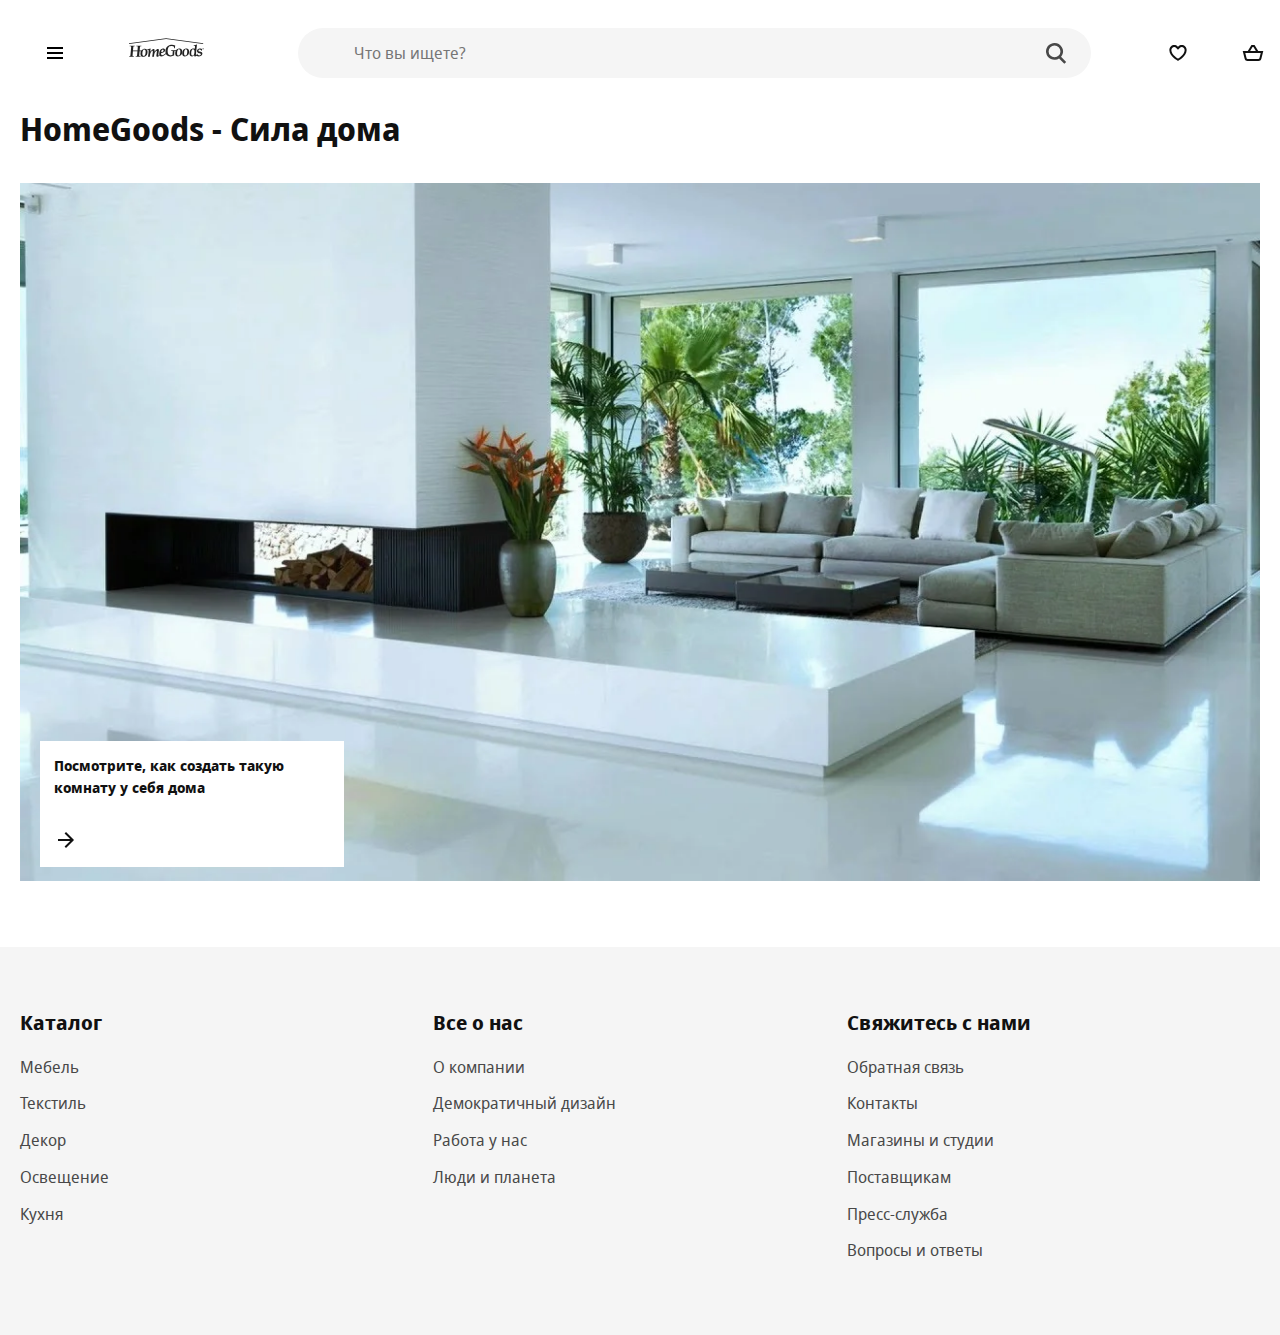
<file: index.html>
<!DOCTYPE html>
<html lang="ru">
<head>
    <meta charset="UTF-8">
    <meta name="viewport"
          content="width=device-width, user-scalable=no, initial-scale=1.0, maximum-scale=1.0, minimum-scale=1.0">
    <meta http-equiv="X-UA-Compatible" content="ie=edge">
    <link rel="shortcut icon" href="favicon/favicon.ico" type="image/x-icon">
    <!-- <link rel="apple-touch-icon" sizes="180x180" href="favicon/apple-touch-icon.png">
    <link rel="icon" type="image/png" sizes="32x32" href="favicon/favicon-32x32.png">
    <link rel="icon" type="image/png" sizes="16x16" href="favicon/favicon-16x16.png"> -->
    <!-- <link rel="mask-icon" href="favicon/safari-pinned-tab.svg" color="#0058ab"> -->
    <meta name="msapplication-TileColor" content="#0058ab">
    <meta name="theme-color" content="#0058ab">
    <title>HomeGoods - официальный интернет-магазин товаров для дома HG</title>
    <link rel="stylesheet" href="styles/styles.css">

    <!-- <script src="scripts/generateHeader.js" defer></script>
    <script src="scripts/generateFooter.js" defer></script>
    <script src="scripts/generateCatalog.js" defer></script>
    <script src="scripts/generateSubCatalog.js" defer></script> -->
    <script src="scripts/index.js" defer type="module"></script>

    <script src="scripts/test.js"></script>
</head>
<body>
<!-- generateHeader.js -->

<main>
    <div class="container">
        <h1 class="main-header">HomeGoods - Сила дома</h1>
        <aside class="offer">
            <a href="card.html#idd059">
                <picture>
                    <source srcset="image/b47e07ee97fd5f9bf030d258d462a945.webp" type="image/webp">
                    <img src="image/b47e07ee97fd5f9bf030d258d462a945.jpg" alt="СЛАТТУМ">
                </picture>

            </a>
            <a class="offer-extra" href="goods.html?subcat=Диваны">
                <p>Посмотрите, как создать такую комнату у себя дома</p>
                <svg focusable="false" viewBox="0 0 24 24" class="offer-arrow" aria-hidden="true">
                    <path fill-rule="evenodd" clip-rule="evenodd"
                          d="M19.2937 12.7074L20.0008 12.0003L19.2938 11.2932L12.0008 3.99927L10.5865 5.41339L16.1727 11.0003H4V13.0003H16.1723L10.5855 18.5868L11.9996 20.0011L19.2937 12.7074Z"></path>
                </svg>
            </a>
        </aside>
    </div>
</main>

<!-- generateFooter.js -->
<!-- generateCatalog.js -->
<!-- generateSubCatalog.js -->

<!-- <div class="overlay"></div> in generateCatalog.js -->


</body>
</html>
</file>
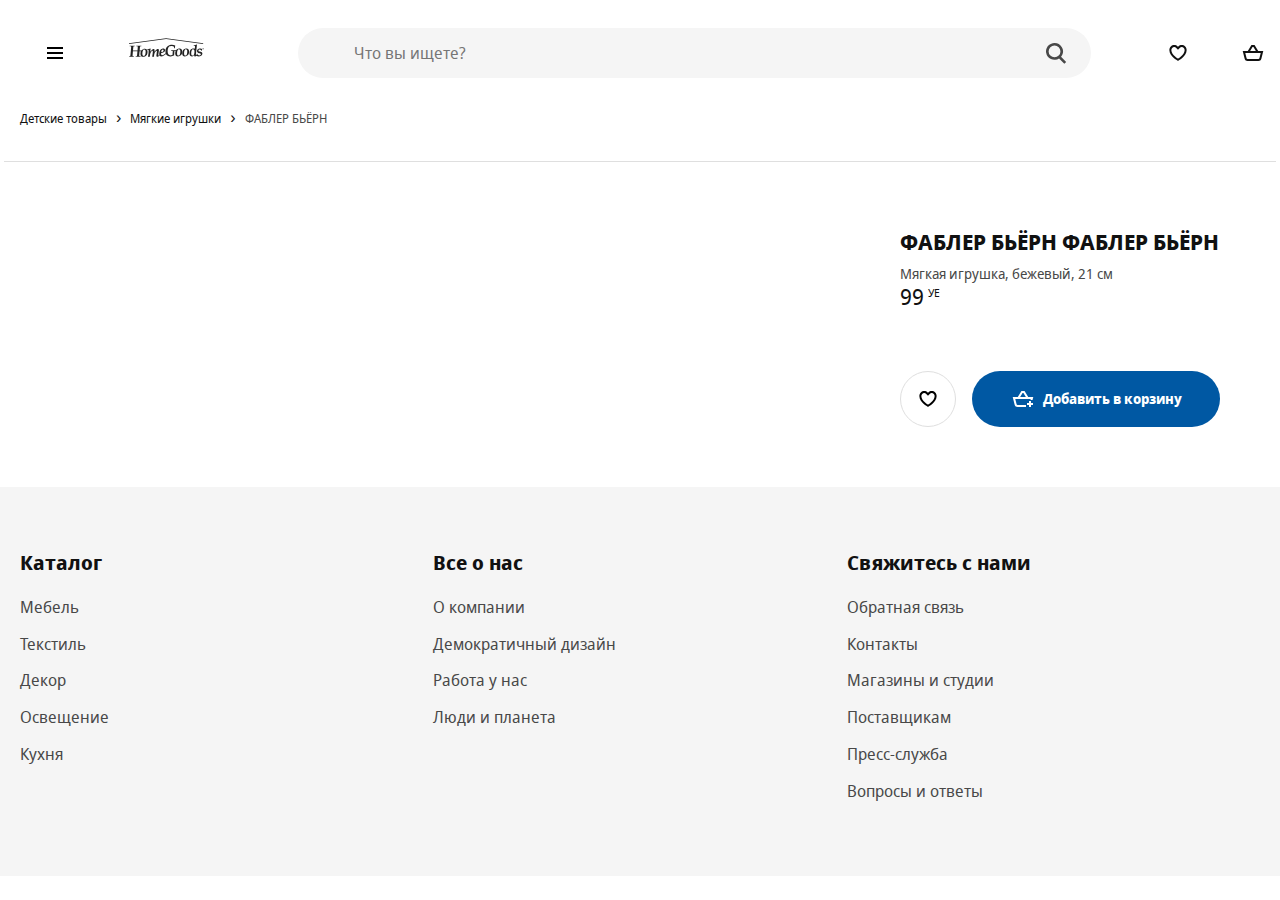
<file: card.html>
<!DOCTYPE html>
<html lang="en">
<head>
	<meta charset="UTF-8">
	<meta name="viewport" content="width=device-width, user-scalable=no, initial-scale=1.0, maximum-scale=1.0, minimum-scale=1.0">
	<meta http-equiv="X-UA-Compatible" content="ie=edge">
	<link rel="shortcut icon" href="favicon/favicon.ico" type="image/x-icon">
	<!-- <link rel="apple-touch-icon" sizes="180x180" href="favicon/apple-touch-icon.png">
	<link rel="icon" type="image/png" sizes="32x32" href="favicon/favicon-32x32.png">
	<link rel="icon" type="image/png" sizes="16x16" href="favicon/favicon-16x16.png">
	<link rel="mask-icon" href="favicon/safari-pinned-tab.svg" color="#0058ab"> -->
	<meta name="msapplication-TileColor" content="#0058ab">
	<meta name="theme-color" content="#0058ab">
	<title>HomeGoods</title>
	<link rel="stylesheet" href="styles/styles.css">

	<script src="scripts/index.js" defer type="module"></script>

</head>
<body>
<main>
	<div class="container">
		<div class="breadcrumb">
			<nav role="navigation" aria-label="Breadcrumb" class="breadcrumb__nav">
				<ul class="breadcrumb__list">

					<li class="breadcrumb__list-item">
						<a href="goods.html?cat=Детские товары" class="breadcrumb__link"><span>Детские товары</span></a>
					</li>

					<li class="breadcrumb__list-item">
						<a href="goods.html?cat=Мягкие игрушки" class="breadcrumb__link"><span>Мягкие игрушки</span></a>
					</li>

					<li class="breadcrumb__list-item">
						<a href="#" class="breadcrumb__link"><span>ФАБЛЕР БЬЁРН</span></a>
					</li>

				</ul>
			</nav>
		</div>

		<div class="good wrapper">
			<div class="good-images">
				<!-- generateItemPage.js -->

				<!-- <div class="good-image__item">
					<img src="image/fabler-byorn-myagkaya-igrushka-bezhevyy__0710165_PE727396_S5.jpg" alt="">
				</div>
				<div class="good-image__item">
					<img src="image/fabler-byorn-myagkaya-igrushka-bezhevyy__0876865_PE611124_S5.jpg" alt="">
				</div> -->
			</div>
			<div class="good-item"> <!-- not-in-stock - нет в наличии-->
				<p class="good-item__new">Новинка</p>

				<div class="good-item__section">
					<div>
						<h2 class="good-item__header">ФАБЛЕР БЬЁРН ФАБЛЕР БЬЁРН</h2>
						<p class="good-item__description">Мягкая игрушка, бежевый, 21 см</p>

					</div>
					<p class="good-item__price">
						<span class="good-item__empty">Нет в наличии</span>
						<span class="good-item__price-value">99</span>
						<span class="good-item__currency">УЕ</span>
					</p>

				</div>
				<div class="good-item__buttons">
					<button type="button" class="btn btn-add-wishlist" data-idd="idd001">
						<svg focusable="false" viewBox="0 0 24 24" class="btn-add-wishlist__svg" aria-hidden="true">
							<path fill-rule="evenodd" clip-rule="evenodd" d="M12.336 5.52055C14.2336 3.62376 17.3096 3.62401 19.2069 5.52129C20.2067 6.52115 20.6796 7.85005 20.6259 9.15761C20.6151 12.2138 18.4184 14.8654 16.4892 16.6366C15.4926 17.5517 14.5004 18.2923 13.7593 18.8036C13.3879 19.0598 13.0771 19.2601 12.8574 19.3973C12.7475 19.466 12.6601 19.519 12.5992 19.5555C12.5687 19.5737 12.5448 19.5879 12.5279 19.5978L12.5079 19.6094L12.502 19.6129L12.5001 19.614C12.5001 19.614 12.4989 19.6147 11.9999 18.748C11.501 19.6147 11.5005 19.6144 11.5005 19.6144L11.4979 19.6129L11.4919 19.6094L11.472 19.5978C11.4551 19.5879 11.4312 19.5737 11.4007 19.5555C11.3397 19.519 11.2524 19.466 11.1425 19.3973C10.9227 19.2601 10.612 19.0598 10.2405 18.8036C9.49947 18.2923 8.50726 17.5517 7.51063 16.6366C5.58146 14.8654 3.38477 12.2139 3.37399 9.15765C3.32024 7.85008 3.79314 6.52117 4.79301 5.52129C6.69054 3.62376 9.76704 3.62376 11.6646 5.52129L11.9993 5.856L12.3353 5.52129L12.336 5.52055ZM11.9999 18.748L11.5005 19.6144L11.9999 19.9019L12.4989 19.6147L11.9999 18.748ZM11.9999 17.573C12.1727 17.462 12.384 17.3226 12.6236 17.1573C13.3125 16.6821 14.2267 15.9988 15.1366 15.1634C17.0157 13.4381 18.6259 11.2919 18.6259 9.13506V9.11213L18.627 9.08922C18.6626 8.31221 18.3844 7.52727 17.7926 6.9355C16.6762 5.81903 14.866 5.81902 13.7495 6.9355L13.7481 6.93689L11.9965 8.68166L10.2504 6.9355C9.13387 5.81903 7.3237 5.81903 6.20722 6.9355C5.61546 7.52727 5.33724 8.31221 5.3729 9.08922L5.37395 9.11213V9.13507C5.37395 11.2919 6.98418 13.4381 8.86325 15.1634C9.77312 15.9988 10.6874 16.6821 11.3762 17.1573C11.6159 17.3226 11.8271 17.462 11.9999 17.573Z"></path>
						</svg>
					</button>

					<button type="button" class="btn btn-good" data-idd="idd001">
						<svg focusable="false" viewBox="0 0 24 24" class="btn-good-svg" aria-hidden="true">
							<path fill-rule="evenodd" clip-rule="evenodd" d="M10.4372 4H10.9993H12.0003H12.9996H13.5616L13.8538 4.48014L17.2112 9.99713H21H22.2806L21.9702 11.2396L21.5303 13H19.4688L19.7194 11.9971H4.28079L5.59143 17.2397C5.70272 17.6848 6.1027 17.9971 6.56157 17.9971H15V19.9971H6.56157C5.18496 19.9971 3.98502 19.0602 3.65114 17.7247L2.02987 11.2397L1.71924 9.99713H3.00002H6.78793L10.145 4.48017L10.4372 4ZM12.4375 6L14.87 9.99713H9.12911L11.5614 6H12.0003H12.4375ZM17.9961 16V14H19.9961V16H21.9961V18H19.9961V20H17.9961V18H15.9961V16H17.9961Z"></path>
						</svg>

						<span class="btn-good__label">Добавить в корзину</span>
					</button>
				</div>

			</div>
		</div>


	</div>
</main>
</body>
</html>
</file>
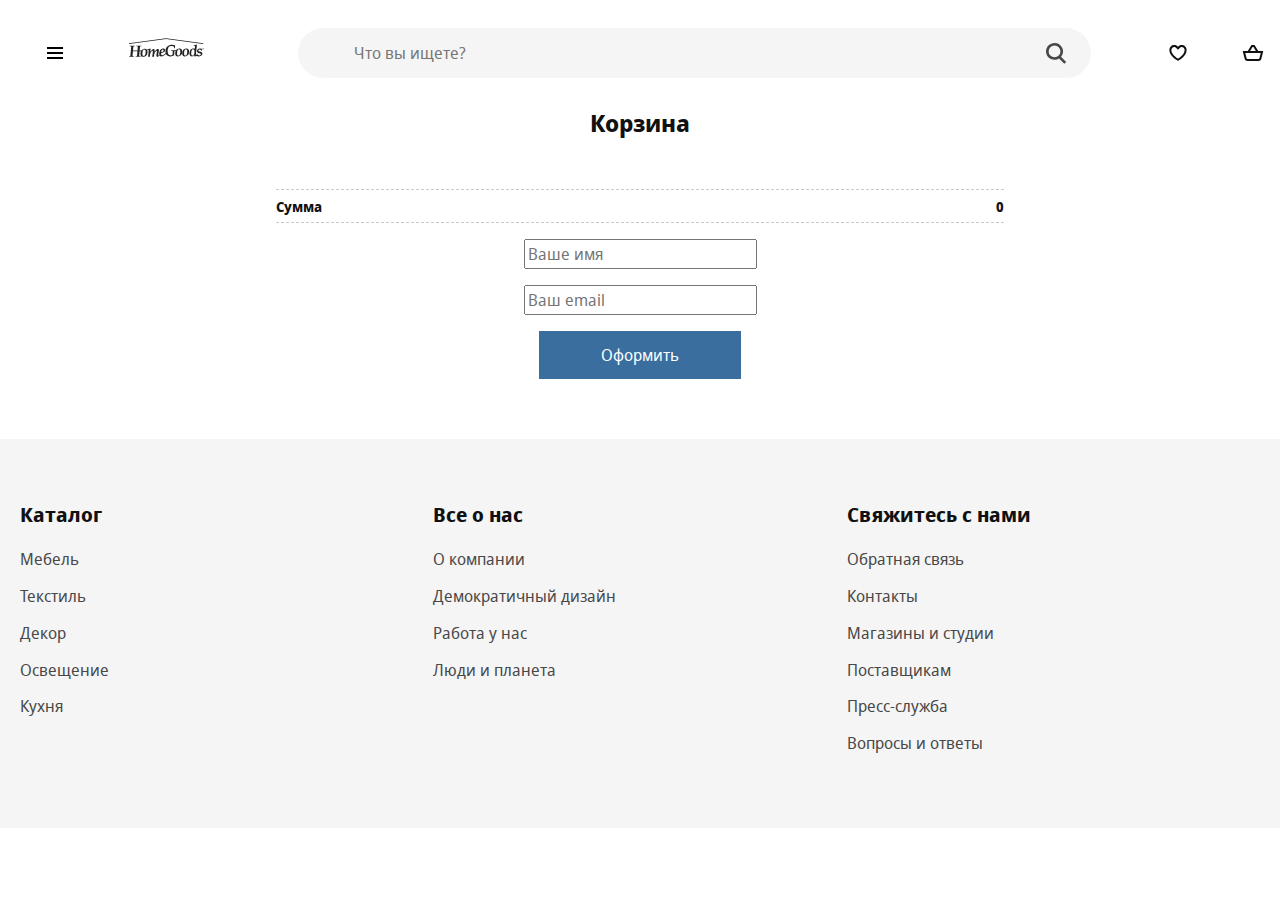
<file: cart.html>
<!DOCTYPE html>
<html lang="en">
<head>
	<meta charset="UTF-8">
	<meta name="viewport" content="width=device-width, user-scalable=no, initial-scale=1.0, maximum-scale=1.0, minimum-scale=1.0">
	<meta http-equiv="X-UA-Compatible" content="ie=edge">
	<link rel="shortcut icon" href="favicon/favicon.ico" type="image/x-icon">
	<!-- <link rel="apple-touch-icon" sizes="180x180" href="favicon/apple-touch-icon.png">
	<link rel="icon" type="image/png" sizes="32x32" href="favicon/favicon-32x32.png">
	<link rel="icon" type="image/png" sizes="16x16" href="favicon/favicon-16x16.png">
	<link rel="mask-icon" href="favicon/safari-pinned-tab.svg" color="#0058ab"> -->
	<meta name="msapplication-TileColor" content="#0058ab">
	<meta name="theme-color" content="#0058ab">
	<title>Корзина - HG</title>
	<link rel="stylesheet" href="styles/styles.css">
	<script src="scripts/index.js" defer type="module"></script>

</head>
<body>
<main>
	<div class="container cart-wrapper">
		<h2 class="cart-header">Корзина</h2>
		<ul class="cart-list">
			<!-- <li class="cart-item">
				<div class="product">
					<div class="product__image-container">
						<img src="https://secure.ikea.com/ru/ru/images/products/fabler-b-ern-magkaa-igruska__0710165_PE727396_S3.JPG" alt="IKEA ФАБЛЕР БЬЁРН Мягкая игрушка" aria-describedby="aria_product_description_40366083" itemprop="image">
					</div>
					<div class="product__description">
						<h3 class="product__name">
							<a href="card.html#idd001">ФАБЛЕР БЬЁРН</a></h3>
						<p class="product_description-text">Мягкая игрушка, бежевый, 21 см</p>
					</div>
					<div class="product__prices">
						<div class="product__price-type product__price-type-regular">
							<div>
								<div class="product__total product__total-regular">99.-</div>
								   <div class="product__price-regular">99.-</div> 
							</div>
						</div>
					</div>
					<div class="product__controls">

						<div class="product-controls__remove">
							<button type="button" class="btn btn-remove">
								<img src="image/remove-thin-24.16c1cc7a.svg" alt="Удалить товар">
							</button>
						</div>
						<div class="product-controls__quantity">
							<select title="Выберите количество" aria-label="Выберите количество">
								<option value="1">1</option>
								<option value="2">2</option>
								<option value="3">3</option>
								<option value="4">4</option>
								<option value="5">5</option>

							</select>
						</div>
					</div>
				</div>
			</li>
			<li class="cart-item">
				<div class="product">
					<div class="product__image-container">
						<img src="https://secure.ikea.com/ru/ru/images/products/fabler-b-ern-magkaa-igruska__0710165_PE727396_S3.JPG" alt="IKEA ФАБЛЕР БЬЁРН Мягкая игрушка" aria-describedby="aria_product_description_40366083" itemprop="image">
					</div>
					<div class="product__description">
						<h3 class="product__name">
							<a href="card.html#idd001">ФАБЛЕР БЬЁРН</a></h3>
						<p class="product_description-text">Мягкая игрушка, бежевый, 21 см</p>
					</div>
					<div class="product__prices">
						<div class="product__price-type product__price-type-regular">
							<div>
								<div class="product__total product__total-regular">99.-</div>
								   <div class="product__price-regular">99.-</div> 
							</div>
						</div>
					</div>
					<div class="product__controls">

						<div class="product-controls__remove">
							<button type="button" class="btn btn-remove">
								<img src="image/remove-thin-24.16c1cc7a.svg" alt="Удалить товар">
							</button>
						</div>
						<div class="product-controls__quantity">
							<select title="Выберите количество" aria-label="Выберите количество">
								<option value="1">1</option>
								<option value="2">2</option>
								<option value="3">3</option>
								<option value="4">4</option>
								<option value="5">5</option>

							</select>
						</div>
					</div>
				</div>
			</li>
			<li class="cart-item">
				<div class="product">
					<div class="product__image-container">
						<img src="https://secure.ikea.com/ru/ru/images/products/fabler-b-ern-magkaa-igruska__0710165_PE727396_S3.JPG" alt="IKEA ФАБЛЕР БЬЁРН Мягкая игрушка" aria-describedby="aria_product_description_40366083" itemprop="image">
					</div>
					<div class="product__description">
						<h3 class="product__name">
							<a href="card.html#idd001">ФАБЛЕР БЬЁРН</a></h3>
						<p class="product_description-text">Мягкая игрушка, бежевый, 21 см</p>
					</div>
					<div class="product__prices">
						<div class="product__price-type product__price-type-regular">
							<div>
								<div class="product__total product__total-regular">99.-</div>
								   <div class="product__price-regular">99.-</div> 
							</div>
						</div>
					</div>
					<div class="product__controls">

						<div class="product-controls__remove">
							<button type="button" class="btn btn-remove">
								<img src="image/remove-thin-24.16c1cc7a.svg" alt="Удалить товар">
							</button>
						</div>
						<div class="product-controls__quantity">
							<select title="Выберите количество" aria-label="Выберите количество">
								<option value="1">1</option>
								<option value="2">2</option>
								<option value="3">3</option>
								<option value="4">4</option>
								<option value="5">5</option>

							</select>
						</div>
					</div>
				</div>
			</li> -->
		</ul>
		<div class="cart-total">
			<span class="cart-total-label">Сумма</span>
			<span class="cart-total-price">000.-</span>
		</div>

		<form id="form" class="cart-form">
			<label>
				<input type="text" name="name" placeholder="Ваше имя">
			</label>
			<label>
				<input type="email" name="email" placeholder="Ваш email">
			</label>
			<button type="submit" class="cart-checkout">Оформить</button>
		</form>
	</div>
</main>
</body>
</html>
</file>
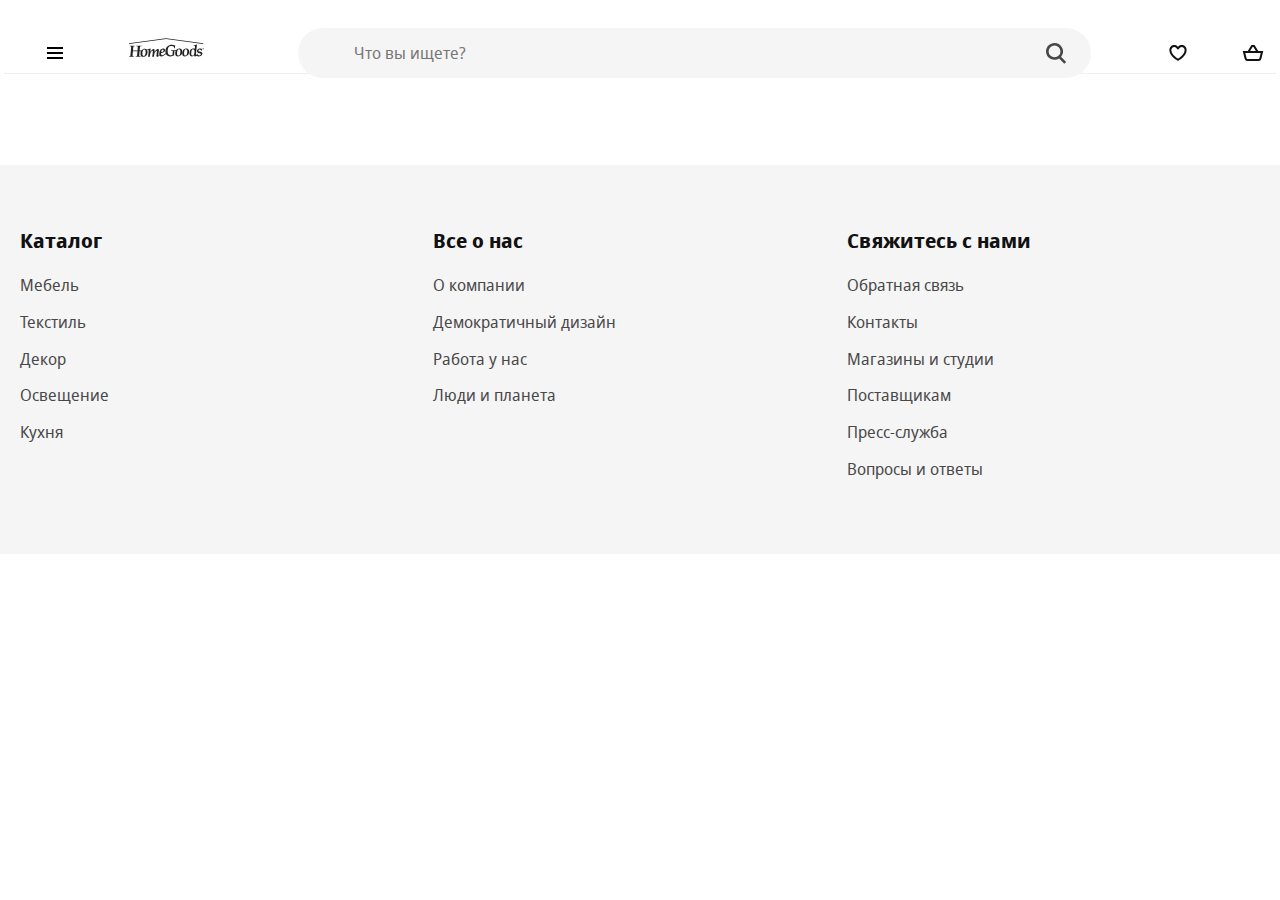
<file: goods.html>
<!DOCTYPE html>
<html lang="en">
<head>
	<meta charset="UTF-8">
	<meta name="viewport" content="width=device-width, user-scalable=no, initial-scale=1.0, maximum-scale=1.0, minimum-scale=1.0">
	<meta http-equiv="X-UA-Compatible" content="ie=edge">
	<link rel="shortcut icon" href="favicon/favicon.ico" type="image/x-icon">
	<!-- <link rel="apple-touch-icon" sizes="180x180" href="favicon/apple-touch-icon.png">
	<link rel="icon" type="image/png" sizes="32x32" href="favicon/favicon-32x32.png">
	<link rel="icon" type="image/png" sizes="16x16" href="favicon/favicon-16x16.png">
	<link rel="mask-icon" href="favicon/safari-pinned-tab.svg" color="#0058ab"> -->
	<meta name="msapplication-TileColor" content="#0058ab">
	<meta name="theme-color" content="#0058ab">
	<title>HomeGoods - официальный интернет-магазин товаров для дома HG</title>
	<link rel="stylesheet" href="styles/styles.css">
	<script src="scripts/index.js" defer type="module"></script>

</head>
<body>
<main>
	<div class="container">
		<h2 class="main-header"></h2>
		<div class="goods wrapper">
			<ul class="goods-list">
				<!-- <li class="goods-list__item">
					<a class="goods-item__link" href="card.html#idd001">
						<article class="goods-item">
							<div class="goods-item__img">
								<img src="https://www.ikea.com/ru/ru/images/products/fabler-byorn-myagkaya-igrushka-bezhevyy__0710165_PE727396_S5.JPG"
									 data-second-image="https://www.ikea.com/ru/ru/images/products/fabler-byorn-myagkaya-igrushka-bezhevyy__0876876_PE611263_S5.JPG" alt="ФАБЛЕР БЬЁРН">
							</div>
							<p class="goods-item__new">Новинка</p>
							<h3 class="goods-item__header">ФАБЛЕР БЬЁРН</h3>
							<p class="goods-item__description">Мягкая игрушка, бежевый, 21 см</p>
							<p class="goods-item__price">
								<span class="goods-item__price-value">99</span>
								<span class="goods-item__currency"> ₽</span>
							</p>
							<button class="btn btn-add-card" aria-label="Добравить в корзину" data-idd="idd001"></button>
						</article>
					</a>
				</li>
				 -->

			</ul>
		</div>
	</div>
</main>
</body>
</html>
</file>
<file: styles/styles.css>
/*
* Prefixed by https://autoprefixer.github.io
* PostCSS: v7.0.29,
* Autoprefixer: v9.7.6
* Browsers: last 4 version
*/

@font-face {
	font-family: 'Noto Sans';
	src: local('Noto Sans Display Regular'), local('NotoSansDisplay-Regular'), url('../fonts/Notosansdisplayregular.woff2') format('woff2'), url('../fonts/Notosansdisplayregular.woff') format('woff');
	font-weight: 400;
	font-style: normal;
}

@font-face {
	font-family: 'Noto Sans';
	src: local('Noto Sans Display Italic'), local('NotoSansDisplay-Italic'), url('../fonts/Notosansdisplayitalic.woff2') format('woff2'), url('../fonts/Notosansdisplayitalic.woff') format('woff');
	font-weight: 400;
	font-style: italic;
}

@font-face {
	font-family: 'Noto Sans';
	src: local('Noto Sans Display Bold'), local('NotoSansDisplay-Bold'), url('../fonts/Notosansdisplaybold.woff2') format('woff2'), url('../fonts/Notosansdisplaybold.woff') format('woff');
	font-weight: 700;
	font-style: normal;
}

@font-face {
	font-family: 'Noto Sans';
	src: local('Noto Sans Display Bold Italic'), local('NotoSansDisplay-BoldItalic'), url('../fonts/Notosansdisplaybolditalic.woff2') format('woff2'), url('../fonts/Notosansdisplaybolditalic.woff') format('woff');
	font-weight: 700;
	font-style: italic;
}

html {
	-webkit-box-sizing: border-box;
	box-sizing: border-box;
}

*,
*::before,
*::after {
	-webkit-box-sizing: inherit;
	box-sizing: inherit;
}

body {
	min-width: 320px;
	margin: 0;

	background-color: #fff; /*под проект*/
	font-family: Noto Sans, Arial, sans-serif; /*в "" свой шрифт под проект*/

	font-size: 16px;
	color: #111;
	line-height: 1.5;
	-webkit-font-smoothing: subpixel-antialiased;
}

button, input {
	font: inherit;
}

button {
	cursor: pointer;
}

img {
	max-width: 100%;
	width: 100%;
	max-height: 100%;
}

a {
	text-decoration: none;
	color: inherit;
}

ul {
	list-style: none;
	padding: 0;
	margin: 0;
}

h1, h2, h3, p {
	padding: 0;
	margin: 0;
}

/* container */

.container {
	max-width: 100rem;
	margin: 0 auto;
	padding: 0 1.25rem;
}

.visually-hidden {
	position: absolute !important;
	clip: rect(1px 1px 1px 1px);
	clip: rect(1px, 1px, 1px, 1px);
	padding: 0 !important;
	border: 0 !important;
	height: 1px !important;
	width: 1px !important;
	overflow: hidden;
}

/* при работе с float */

.clearfix::after {
	content: "";
	display: table;
	clear: both;
}

header {
	margin-bottom: 3.75rem;
}

.header {
	position: fixed;
	width: 100%;
	left: 0;
	top: 0;
	z-index: 1000;
	background-color: rgba(255, 255, 255, 0.5);
	display: -ms-grid;
	display: grid;
	grid-gap: 1.25rem;
	-ms-grid-columns: 2fr 1.25rem 2fr 1.25rem 16fr 1.25rem 1fr 1.25rem 1fr;
	grid-template-columns: 2fr 2fr 16fr 1fr 1fr;
	-webkit-box-align: center;
	-ms-flex-align: center;
	align-items: center;
	padding: 1.75rem 0;
}

main{
	margin-top: 105px;
}

footer {
	background-color: #f5f5f5;
	margin-top: 3.75rem;
	padding: 3.75rem 0;
}

.footer {
	display: -ms-grid;
	display: grid;
	-ms-grid-columns: 1fr 1fr 1fr;
	grid-template-columns: 1fr 1fr 1fr;
}

.main-header {
	margin-bottom: 1.875rem
}

.btn {
	background-color: transparent;
	outline: transparent;
	border-radius: 50%;
	min-width: 40px;
	height: 40px;
	display: -webkit-box;
	display: -ms-flexbox;
	display: flex;
	-webkit-box-align: center;
	-ms-flex-align: center;
	align-items: center;
	-webkit-box-pack: center;
	-ms-flex-pack: center;
	justify-content: center;
	border: 1px solid transparent;
}

.btn:hover {
	background-color: #f5f5f5;
	color: #111;
}

.svg-icon {
	fill: currentColor;
}

.logo {
	text-align: center;
	width: 75px;
	height: 30px;

}

.search {
	position: relative;
	-webkit-box-flex: 1;
	-ms-flex-positive: 1;
	flex-grow: 1;
	height: 50px;
	margin: 0 40px;
}

.search-input {
	-webkit-appearance: none;
	-moz-appearance: none;
	appearance: none;
	background-color: #f5f5f5;
	display: block;
	appearance: none;
	width: 100%;
	height: 100%;
	padding: .5rem 3.5rem;
	margin: 0 auto;
	line-height: 1.5;
	border: 0;
	border-radius: 50em;
	outline: 0;
	-webkit-box-shadow: none;
	box-shadow: none;
	-webkit-transition: background .2s;
	-o-transition: background .2s;
	transition: background .2s;
}

.search-btn {
	position: absolute;
	top: 0.9rem;
	right: 0.9rem;
	background-image: url("data:image/svg+xml;charset=utf-8,%3Csvg width='16' height='17' fill='%23484848' xmlns='http://www.w3.org/2000/svg'%3E%3Cpath fill-rule='evenodd' clip-rule='evenodd' d='M6.5 11a4.5 4.5 0 110-9 4.5 4.5 0 010 9zm4.968-.307a6.5 6.5 0 10-1.514 1.315l3.996 3.996 1.414-1.414-3.896-3.897z'/%3E%3C/svg%3E");
	background-repeat: no-repeat;
	background-size: contain;
	width: 2.5rem;
	height: 1.5rem;
	background-position: center;
}

.offer {
	position: relative;
}

.offer-extra {
	position: absolute;
	padding: .9rem;
	color: #111;
	left: 1.25rem;
	bottom: 1.25rem;
	display: -webkit-box;
	display: -ms-flexbox;
	display: flex;
	background: #fff;
	-webkit-box-orient: vertical;
	-webkit-box-direction: normal;
	-ms-flex-direction: column;
	flex-direction: column;
	-webkit-box-align: start;
	-ms-flex-align: start;
	align-items: flex-start;
	max-width: 19rem;
	min-width: 13rem;
	font-size: .9rem;
	line-height: 1.5;
	font-weight: bold;
	word-break: break-word;
}

.offer-arrow {
	display: inline-block;
	height: 1.5rem;
	width: 1.5rem;
	vertical-align: middle;
	fill: currentColor;
	margin-top: 1.875rem;

}


.footer-header {
	line-height: 2rem;
	font-size: 1.25rem;
	padding: 0 0 1rem 0;

}

.footer-list {
	margin-bottom: .8rem;
}

.footer-list > a {
	color: #484848;
}

.footer-list > a:hover {
	color: #111;
	text-decoration: underline;
}

.catalog {
	position: fixed;
	z-index: 999;
	top: 0;
	left: -100%;
	bottom: 0;
	background-color: #fff;
	overflow-y: auto;
	overflow-x: hidden;
	-webkit-transition: left 0.2s 0s;
	-o-transition: left 0.2s 0s;
	transition: left 0.2s 0s;
	width: 20rem;
	padding: 6rem 4rem 3rem;

}

.catalog.open {
	left: 0;
}

.catalog-btn {
	position: absolute;
	top: 3rem;
	left: 3rem;
}

.catalog-list__item,
.subcatalog-list__item {
	cursor: pointer;
	color: #111;


}

.catalog-list__item a,
.subcatalog-list__item a {
	text-decoration: underline;
	display: block;
}

.catalog-list__item a {
	padding: .5rem 1.5rem .5rem 0;
}

.subcatalog-list__item a {
	padding: .5rem 0;
}

.catalog-list__item:hover a,
.subcatalog-list__item:hover a {
	text-decoration: underline;
}

.catalog-list__item.active {
	background-repeat: no-repeat;
	background-position: right 0 center;
	background-image: url('data:image/svg+xml;utf8,<svg width="24" height="24" viewBox="0 0 24 24" fill="none" xmlns="http://www.w3.org/2000/svg"><path fill-rule="evenodd" clip-rule="evenodd" d="M15.5996 11.9999L9.81456 17.7857L8.40026 16.3716L12.7714 11.9999L8.40026 7.62823L9.81457 6.21411L15.5996 11.9999Z" fill="%23959595"/></svg>');
}

.subcatalog {
	position: fixed;
	z-index: 998;
	top: 0;
	left: -100%;
	bottom: 0;
	background-color: #fff;
	overflow-y: auto;
	overflow-x: hidden;
	-webkit-transition: left, right 0.2s 0s;
	-o-transition: left, right 0.2s 0s;
	transition: left, right 0.2s 0s;
	width: 25rem;
	padding: 6rem 4rem 3rem;
	border-left: 2px solid #ccc;
}

.subcatalog.subopen {
	left: 20rem;
	display: block;
}

.overlay {
	display: block;
	position: fixed;
	z-index: 899;
	top: 0;
	bottom: 0;
	right: 0;
	left: 0;
	background-color: black;
	-webkit-transition: all .2s ease;
	-o-transition: all .2s ease;
	transition: all .2s ease;
	opacity: 0;
	pointer-events: none;
}

.overlay.active {
	opacity: 0.25;
	pointer-events: all;
}


.wrapper {
	position: relative;
	margin-top: 4rem;
}

.wrapper:before {
	content: '';
	width: calc(100% + 2rem);
	display: block;
	position: absolute;
	top: -2rem;
	z-index: 99;
	margin: 0 -1rem;
	border-bottom: 1px solid #dfdfdf;
}

.good {
	display: -ms-grid;
	display: grid;
	-ms-grid-columns: minmax(0, 1fr) 1.25rem minmax(0, 1fr) 1.25rem minmax(0, 1fr) 1.25rem minmax(0, 1fr) 1.25rem minmax(0, 1fr) 1.25rem minmax(0, 1fr) 1.25rem minmax(0, 1fr) 1.25rem minmax(0, 1fr) 1.25rem minmax(0, 1fr) 1.25rem minmax(0, 1fr) 1.25rem minmax(0, 1fr) 1.25rem minmax(0, 1fr);
	grid-template-columns: repeat(12, minmax(0, 1fr));
	grid-column-gap: 1.25rem;
	padding-top: 2rem;
}

.good-images {
	display: -webkit-box;
	display: -ms-flexbox;
	display: flex;
	-ms-flex-wrap: wrap;
	flex-wrap: wrap;
	-ms-grid-column: 1;
	grid-column-start: 1;
	-ms-grid-column-span: 8;
	grid-column-end: 9;
	-ms-flex-pack: distribute;
	justify-content: space-around;


}

.good-image__item {
	width: calc(50% - 1.25rem);
	margin-left: .625rem;
	margin-right: .625rem;
	min-height: 500px;
}


.good-item {
	-ms-grid-column: 9;
	grid-column-start: 9;
	-ms-grid-column-span: 4;
	grid-column-end: 13;
	padding: 0 2.5rem;
}

.good-item__section {
	margin-bottom: 2.5rem;
}

.good-item__new {
	display: none;
}


.good-item__empty {
	display: none;
}

.not-in-stock .good-item__empty {
	display: block;
}

.not-in-stock .btn-good {
	display: none;
}

.good-item__header {
	font-size: 1.375rem;
	line-height: 1.5;
	font-weight: 700;
	text-transform: uppercase;
	margin-bottom: .3rem;
}

.good-item__description {
	line-height: 1.5;
	letter-spacing: 0;
	font-weight: 400;
	color: #484848;
	font-size: .875rem;
}

.good-item__price {
	white-space: nowrap;
	text-align: right;
}

.good-item__section {
	display: -webkit-box;
	display: -ms-flexbox;
	display: flex;
	flex-wrap: wrap;
	-webkit-box-pack: justify;
	-ms-flex-pack: justify;
	justify-content: space-between;
}

.good-item__price-value {
	line-height: 1.1875;
	font-size: 1.375rem;
}

.good-item__currency {
	line-height: .9;
	font-size: .6875rem;
	vertical-align: text-top;
}

.not-in-stock .good-item__price-value,
.not-in-stock .good-item__currency {
	display: none;
}

.good-item__buttons {
	display: -webkit-box;
	display: -ms-flexbox;
	display: flex;
	flex-wrap: wrap;
	-webkit-box-pack: justify;
	-ms-flex-pack: justify;
	justify-content: space-between;
	-webkit-box-align: center;
	-ms-flex-align: center;
	align-items: center;
	width: 100%;
}

.btn-good {
	/* margin-right: auto; */
	margin-top: 1.25rem;
	-webkit-box-flex: 1;
	-ms-flex-positive: 1;
	flex-grow: 1;
	-ms-flex-negative: 1;
	flex-shrink: 1;
	position: relative;
	background: #0058a3;
	color: #fff;
	border-radius: 52px;
	padding: 0 2rem;
	display: -webkit-box;
	display: -ms-flexbox;
	display: flex;
	height: 3.5rem;
	-webkit-box-align: center;
	-ms-flex-align: center;
	align-items: center;
	min-width: 175px;
	max-width: 300px;
}

.btn-good-svg {
	margin-right: .5rem;
	vertical-align: top;
	-ms-flex-negative: 0;
	flex-shrink: 0;
	display: inline-block;
	height: 1.5rem;
	width: 1.5rem;
	fill: #fff;
}

.btn-good:hover {
	color: #0058a3;
}

.btn-good:hover .btn-good-svg {
	fill: #0058a3;
}

.btn-good__label {
	text-align: center;
	border: 0;
	font-weight: 700;
	font-size: .875rem;
	line-height: 1.42857;
}

.btn-add-wishlist {
	background: rgba(0, 0, 0, 0);
	color: #111;
	border-radius: 40px;
	padding: 0 .9375rem;
	border: 1px solid #dfdfdf;
	height: 3.5rem;
	width: 3.5rem;
	/* margin-left: auto; */
	margin-right: 1rem;
	margin-top: 1.25rem;
}

.btn-add-wishlist__svg {
	height: 1.5rem;
	width: 1.5rem;

}

.btn-add-wishlist:hover .btn-add-wishlist__svg {
	fill: red;
}

.btn-add-wishlist.contains-wishlist .btn-add-wishlist__svg {
	fill: red;

}

.btn-add-wishlist:hover.contains-wishlist .btn-add-wishlist__svg {
	fill: black;
}


.goods-list {
	display: -ms-grid;
	display: grid;
	gap: 1.5rem;
	grid-template-columns: repeat(4, 1fr);
}

.goods-list__item {
	margin-bottom: 2rem;
}


.goods-item {
	position: relative;
	display: -webkit-box;
	display: -ms-flexbox;
	display: flex;
	-webkit-box-orient: vertical;
	-webkit-box-direction: normal;
	-ms-flex-direction: column;
	flex-direction: column;
	-webkit-box-pack: justify;
	-ms-flex-pack: justify;
	justify-content: space-between;
	height: 100%;
}

.goods-item__img {
	height: 380px;
	display: table-cell;
	vertical-align: middle
}


.btn-add-card {
	position: absolute;
	opacity: 0.5;
	-webkit-transition: opacity 0.2s 0s;
	-o-transition: opacity 0.2s 0s;
	transition: opacity 0.2s 0s;
	right: 1rem;
	bottom: 0.5rem;
	background-color: rgb(0, 88, 163);
	border: 1px solid rgb(0, 88, 163);
	background-repeat: no-repeat;
	background-position: center;
	background-image: url("data:image/svg+xml;utf8,<svg width='24' height='24' xmlns='http://www.w3.org/2000/svg' viewBox='0 0 24 24'><path fill-rule='evenodd' clip-rule='evenodd' d='M10.4372 4H10.9993H12.0003H12.9996H13.5616L13.8538 4.48014L17.2112 9.99713H21H22.2806L21.9702 11.2396L21.5303 13H19.4688L19.7194 11.9971H4.28079L5.59143 17.2397C5.70272 17.6848 6.1027 17.9971 6.56157 17.9971H15V19.9971H6.56157C5.18496 19.9971 3.98502 19.0602 3.65114 17.7247L2.02987 11.2397L1.71924 9.99713H3.00002H6.78793L10.145 4.48017L10.4372 4ZM12.4375 6L14.87 9.99713H9.12911L11.5614 6H12.0003H12.4375ZM17.9961 16V14H19.9961V16H21.9961V18H19.9961V20H17.9961V18H15.9961V16H17.9961Z' fill='white' /></svg>");
}

.btn-add-card:hover {
	background-color: rgb(255, 255, 255);
	background-image: url("data:image/svg+xml;utf8,<svg width='24' height='24' xmlns='http://www.w3.org/2000/svg' viewBox='0 0 24 24'><path fill-rule='evenodd' clip-rule='evenodd' d='M10.4372 4H10.9993H12.0003H12.9996H13.5616L13.8538 4.48014L17.2112 9.99713H21H22.2806L21.9702 11.2396L21.5303 13H19.4688L19.7194 11.9971H4.28079L5.59143 17.2397C5.70272 17.6848 6.1027 17.9971 6.56157 17.9971H15V19.9971H6.56157C5.18496 19.9971 3.98502 19.0602 3.65114 17.7247L2.02987 11.2397L1.71924 9.99713H3.00002H6.78793L10.145 4.48017L10.4372 4ZM12.4375 6L14.87 9.99713H9.12911L11.5614 6H12.0003H12.4375ZM17.9961 16V14H19.9961V16H21.9961V18H19.9961V20H17.9961V18H15.9961V16H17.9961Z' fill='rgb(0, 88, 163)' /></svg>");

}

.goods-item:hover .btn-add-card {
	opacity: 1;
}

.goods-item__header {
	margin-top: auto;
	margin-bottom: 1rem;
}

.goods-item__new {
	line-height: 1.42857;
	color: #ca5008;
	font-weight: 700;
	font-size: 0.8rem;
}

.goods-item__link {
	display: block;
	height: 100%;
}

.goods-item__description {
	margin-bottom: 1rem;
	font-size: .875rem;
	line-height: 1.42857;
}

.goods-item__price {
	min-height: calc(40px + 0.5rem);
	padding-bottom: 0.5rem;
	font-weight: 700;
}

.goods-item__price-value {
	font-size: 1.375rem;
}

.goods-item__currency {
	line-height: .9;
	font-size: .6875rem;
	vertical-align: text-top;
}


.breadcrumb__list-item {
	display: inline;
}

.breadcrumb__list-item:after {
	content: "\0203A";
	display: inline;
	margin: 0 .3125rem;
	font-size: 1rem;
	line-height: 1.125;
}

.breadcrumb__list-item:last-child:after {
	content: "";
}

.breadcrumb__link {
	font-size: .75rem;
	line-height: 1.5;
	font-weight: 400;
	vertical-align: middle;
}

.breadcrumb__list-item:last-child .breadcrumb__link {
	color: #484848;
	pointer-events: none;
	cursor: auto;
}

.cart-wrapper {
	max-width: 768px;
}

.cart-header {
	text-align: center;
}

.product {
	display: -ms-grid;
	display: grid;
	-ms-grid-columns: 152px 4fr 6fr;
	grid-template-columns: 152px 4fr 6fr;
	-ms-grid-rows: auto;
	grid-template-rows: auto;
	font-size: .81rem;
	line-height: 1.385;
}

.product > *:nth-child(1) {
	-ms-grid-row: 1;
	-ms-grid-column: 1;
}

.product > *:nth-child(2) {
	-ms-grid-row: 1;
	-ms-grid-column: 2;
}

.product > *:nth-child(3) {
	-ms-grid-row: 1;
	-ms-grid-column: 3;
}

.product__image-container {
	-ms-grid-column: 1;
	grid-column: 1;
	-ms-grid-row: 1;
	-ms-grid-row-span: 2;
	grid-row: 1/3;
	padding-right: 1rem;
}

.product__description {
	-ms-grid-column: 2;
	grid-column: 2;
	-ms-grid-row: 1;
	grid-row: 1;
}

.product__name {
	font-size: 1.2rem;
	margin-bottom: .5rem;
	font-weight: 700;
	text-transform: uppercase;
	word-break: break-word;
}

.product__prices {
	-ms-grid-column: 3;
	grid-column: 3;
	-ms-grid-row: 1;
	grid-row: 1;
	text-align: right;
	padding-top: 0;
}

.product__controls {
	-ms-grid-column: 3;
	grid-column: 3;
	-ms-grid-row: 2;
	grid-row: 2;
	margin-top: .5rem;
	display: -webkit-box;
	display: -ms-flexbox;
	display: flex;
	-webkit-box-pack: end;
	-ms-flex-pack: end;
	justify-content: flex-end;
}

.btn-remove {
	color: #444;
	border-color: #666;
	border-radius: unset;
}

.product__total {
	font-weight: 700;
	font-size: 1.06rem;
	line-height: 1.2;
}

.product-controls__remove {
	width: 12.5%;
}

.product-controls__quantity {
	width: 25%;
	margin-left: .5rem;
}

.cart-header {
	margin-bottom: 3rem;
}

.cart-item {
	margin-bottom: 2rem;
}

.cart-total {
	display: -webkit-box;
	display: -ms-flexbox;
	display: flex;
	-webkit-box-pack: justify;
	-ms-flex-pack: justify;
	justify-content: space-between;
	padding: .35rem 0;
	font-weight: 700;
	font-size: 14px;
	text-align: initial;
	border: dashed #cacaca;
	border-width: 1px 0;
}

.cart-checkout {
	color: #ffffff;
	padding: 12px 62px;
	background-color: #3a6e9f;
	border: none;
	display: block;
	margin: 1rem auto;
}

.cart-form {
	position: relative;
	margin: 1rem 0;
	text-align: center;
}

.cart-form label {
	display: block;
	margin: 1rem;
}

select {
	width: 100%;
	max-width: 352px;
	height: 40px;
	margin: 0;
	padding: 0 10px;
	border: 1px solid #666;
	border-radius: 2px;
	background: #fff url(../image/chevron-down-thin-24.1667eab2.svg) no-repeat right 8px center/1.5rem;
	-webkit-appearance: none;
	-moz-appearance: none;
	appearance: none;
	font-size: 1rem;
	line-height: 1.15;
	font-family: inherit;
	text-transform: none;
}

@media (max-width: 1200px) {
	.goods-list {
		grid-template-columns: repeat(3, 1fr);
	}
}

@media (max-width: 768px) {
	header {
		margin-bottom: 0;
	}
	.goods-list {
		grid-template-columns: repeat(2, 1fr);
	}

	.header {
		-ms-grid-columns: 1fr 1.25rem 2fr 1.25rem 1fr 1.25rem 1fr;
		grid-template-columns: 1fr 2fr 1fr 1fr;
		-ms-grid-rows: auto 1.25rem auto 1.25rem auto;
		grid-template-areas: "burger logo wishlist cart" "main main . sidebar" "footer footer footer footer";
	
	}
	.offer-extra{
		bottom: -3rem;
		box-shadow: 5px 4px 10px 1px #dddddd;
	}
	.offer-arrow {
		margin-top: 0.5rem;
	}

	.good-images{
		grid-column-end: 13;
		margin-bottom: 1.25rem;
	}
	.good-image__item{
		min-height: auto;
	}
	.good-item {
		grid-column-start: 1;
	}

	.btn-burger {
		grid-area: burger;
	}

	.logo {
		grid-area: logo;
	}

	.btn-wishlist {
		grid-area: wishlist;
	}

	.btn-cart {
		grid-area: cart;
	}

	.search {
		grid-area: search;
		-ms-grid-row: 2;
		grid-row: 2;
		-ms-grid-column-span: 5;
		grid-column-end: 6;
		-ms-grid-column: 1;
		grid-column-start: 1;
		margin: 0;
	}

	.footer {
		-ms-grid-rows: auto;
		grid-template-rows: auto;
		-webkit-box-pack: center;
		-ms-flex-pack: center;
		justify-content: center;
		grid-template-areas: "catalog" "about" "connection";
		-ms-grid-columns: 300px;
		grid-template-columns: 300px

	}

	.footer-catalog {
		grid-area: catalog;
		margin-bottom: 50px;
	}

	.footer-about {
		grid-area: about;
		margin-bottom: 50px;
	}

	.footer-connection {
		grid-area: connection;
		margin-bottom: 50px;
	}

	.catalog {
		width: 50%;
	}

	.subcatalog {
		width: 50%;
		left: auto;
		right: -100%;
	}

	.subcatalog.subopen {
		right: 0;
		left: auto;
	}
}

@media (max-width: 768px) {

	.footer-catalog {
		-ms-grid-row: 1;
		-ms-grid-column: 1

	}

	.footer-about {
		-ms-grid-row: 2;
		-ms-grid-column: 1

	}

	.footer-connection {
		-ms-grid-row: 3;
		-ms-grid-column: 1

	}
}

@media (max-width: 768px) {

	.btn-burger {
		-ms-grid-row: 1;
		-ms-grid-column: 1;
	}

	.logo {
		-ms-grid-row: 1;
		-ms-grid-column: 3;
	}

	.btn-wishlist {
		-ms-grid-row: 1;
		-ms-grid-column: 5;
	}

	.btn-cart {
		-ms-grid-row: 1;
		-ms-grid-column: 7;
	}
	.product{
		-ms-grid-columns: 152px 10fr;
    grid-template-columns: 152px 10fr;
		grid-row: 1;
		grid-column: 2;
	}
	.product__image-container {
    -ms-grid-column: 1;
    grid-column: 1;
    -ms-grid-row: 1;
		grid-row: 1;
	}
	.product__prices {
    -ms-grid-column: 2;
    grid-column: 2;
    -ms-grid-row: 2;
		grid-row: 2;
	}
	.product__controls {
    -ms-grid-column: 2;
    grid-column: 2;
    -ms-grid-row: 3;
		grid-row: 3;
		justify-content: flex-end;
	}
	.product-controls__remove {
		width: 25%;
		max-width: 40px;
	}
	.product-controls__quantity {
		width: 70%;
		max-width: 200px;
	}
}

@media (max-width: 576px) {
	.goods-list {
		-ms-grid-columns: 1fr;
		grid-template-columns: 1fr;
	}

	.catalog {
		width: 100%;
	}

	.subcatalog {
		z-index: 999;
		width: 100%;
	}

	.subcatalog.subopen {
		right: 0;
	}
}
</file>
